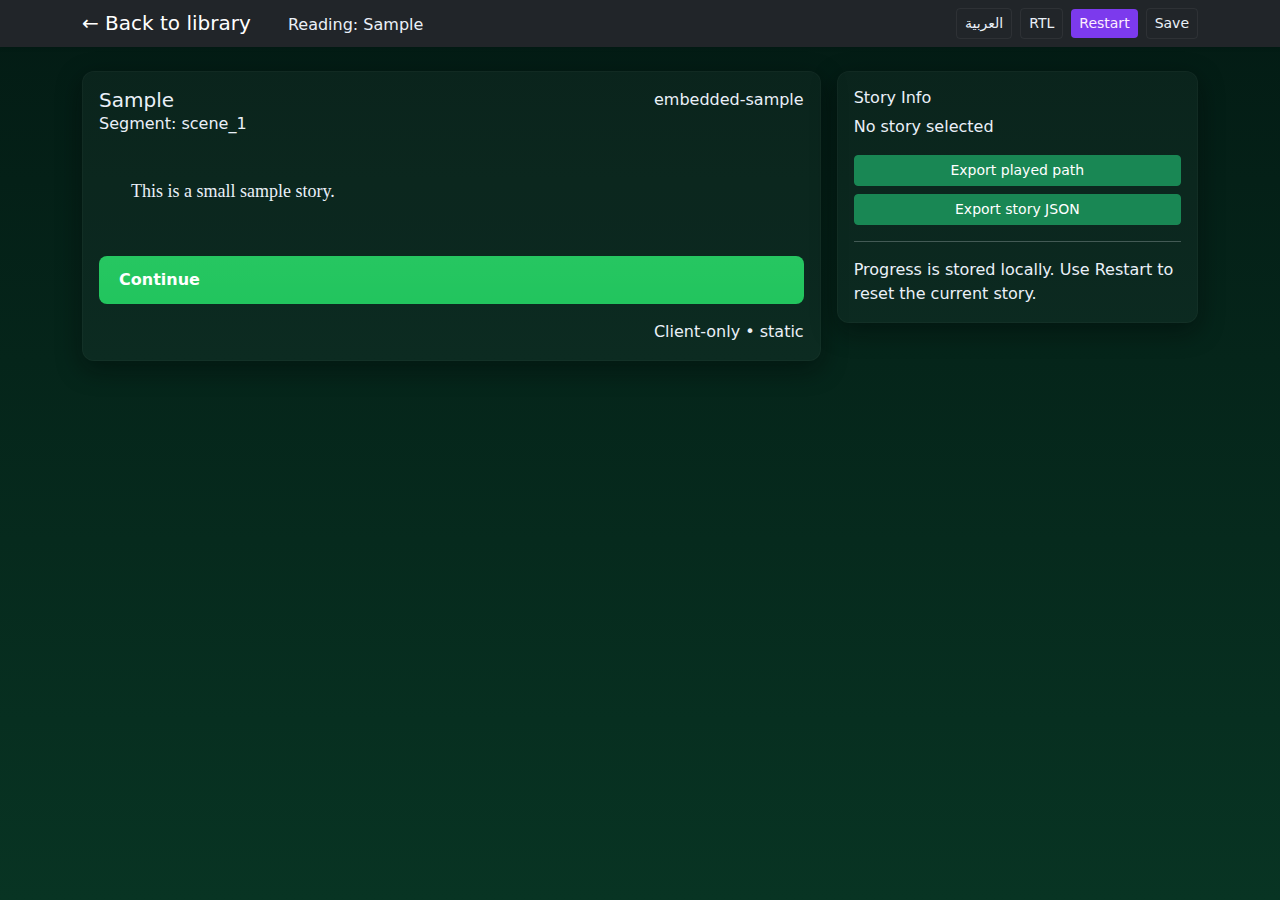
<file: read.html>
<!doctype html>
<html lang="en" dir="ltr">
<head>
  <meta charset="utf-8" />
  <meta name="viewport" content="width=device-width,initial-scale=1" />
  <title>Reader — Interactive Reader</title>

  <link href="https://cdn.jsdelivr.net/npm/bootstrap@5.3.2/dist/css/bootstrap.min.css" rel="stylesheet">
  <link rel="stylesheet" href="styles.css">
</head>
<body>
  <nav class="navbar navbar-dark bg-dark shadow-sm">
    <div class="container d-flex justify-content-between align-items-center">
      <div>
        <a class="navbar-brand h6 mb-0" href="index.html">← Back to library</a>
        <span id="readerStoryTitle" class="ms-3 small-muted"></span>
      </div>

      <!-- Language switch button: will be updated to include current query -->
      <div class="d-flex gap-2 align-items-center">
        <a id="langSwitchReader" class="btn btn-outline-light btn-sm" href="#">العربية</a>
        <button id="rtlToggleReader" class="btn btn-outline-light btn-sm">RTL</button>
        <button id="restartReader" class="btn btn-warning btn-sm">Restart</button>
        <button id="saveReader" class="btn btn-outline-light btn-sm">Save</button>
      </div>
    </div>
  </nav>

  <main class="container my-4">
    <div class="row g-3">
      <section class="col-lg-8">
        <div class="panel p-3">
          <div id="storyMeta" class="d-flex justify-content-between align-items-start mb-2">
            <div>
              <h5 id="storyTitle" class="mb-0">No story loaded</h5>
              <div id="storySub" class="small-muted">—</div>
            </div>
            <div>
              <span id="storyIdBadge" class="tone-badge">demo</span>
            </div>
          </div>

          <div id="storyView" class="mb-3">
            <div id="contentArea" class="story-text small-muted">When you open a story, segments will appear here.</div>
          </div>

          <div id="choicesArea" class="mb-3"></div>

          <div class="d-flex justify-content-between align-items-center">
            <div id="choiceStats" class="small-muted"></div>
            <div class="small-muted">Client-only • static</div>
          </div>
        </div>
      </section>

      <aside class="col-lg-4">
        <div class="panel p-3">
          <h6 class="mb-2">Story Info</h6>
          <div id="storyInfo" class="small-muted mb-3">No story selected</div>
          <div class="d-grid gap-2">
            <button id="exportPathBtn" class="btn btn-success btn-sm">Export played path</button>
            <button id="exportJsonBtn" class="btn btn-success btn-sm">Export story JSON</button>
          </div>
          <hr class="my-3">
          <div class="small-muted">Progress is stored locally. Use Restart to reset the current story.</div>
        </div>
      </aside>
    </div>
  </main>

  <script>
    // Build language switch link for reader pages to preserve the query string.
    (function(){
      const switchAnchor = document.getElementById('langSwitchReader');
      if(!switchAnchor) return;
      // preserve existing ?file= or ?local= query
      const qs = window.location.search || '';
      // Link to Arabic reader page plus same query (reader will handle the file/local)
      switchAnchor.href = 'read_ar.html' + qs;
      // button label already set to Arabic word; no further change needed
    })();
  </script>

  <script src="https://cdn.jsdelivr.net/npm/bootstrap@5.3.2/dist/js/bootstrap.bundle.min.js"></script>
  <!-- read.js expected at project root -->
  <script src="read.js" defer></script>
</body>
</html>
</file>
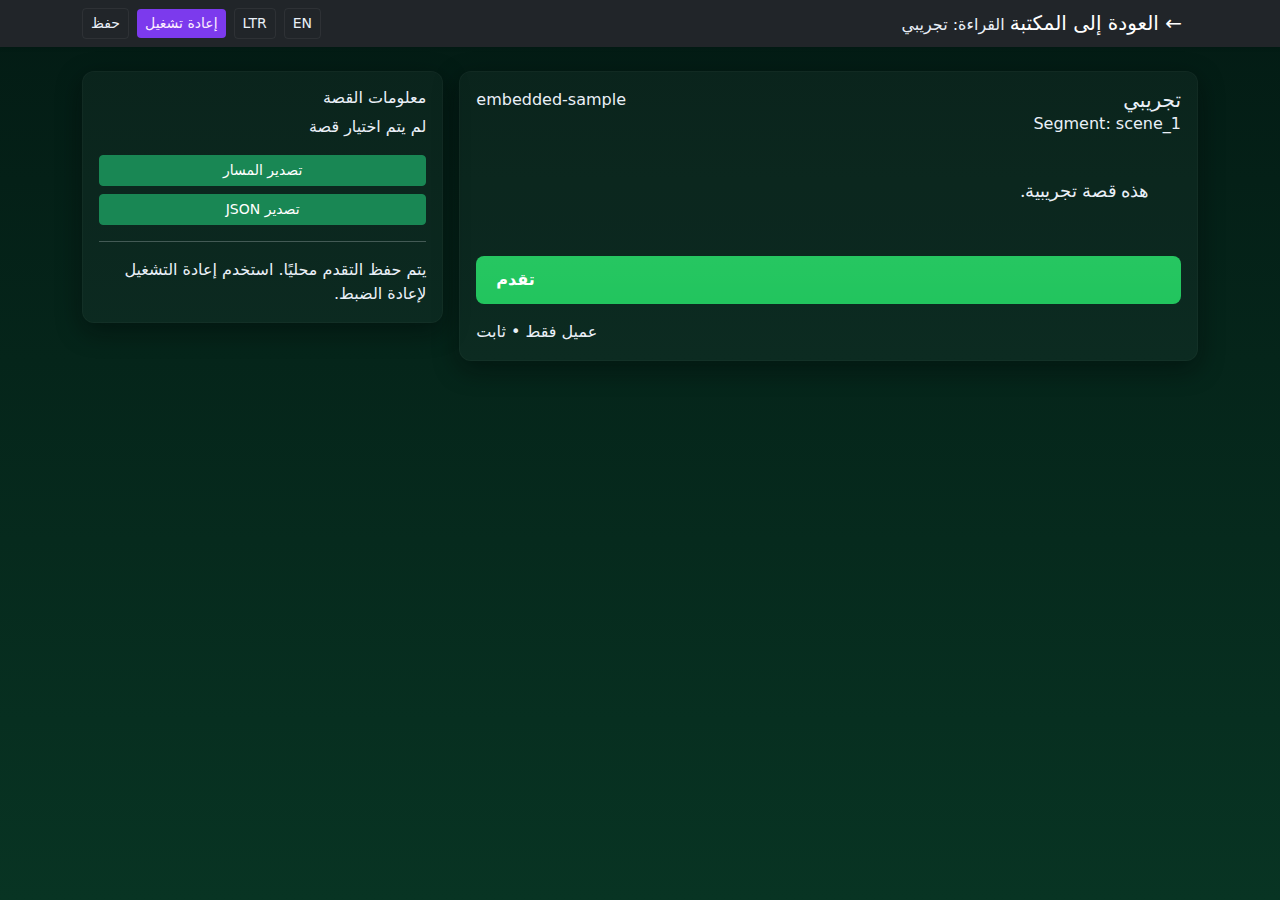
<file: read_ar.html>
<!doctype html>
<html lang="ar" dir="rtl">
<head>
  <meta charset="utf-8" />
  <meta name="viewport" content="width=device-width,initial-scale=1" />
  <title>القارئ — القارئ التفاعلي</title>

  <link href="https://cdn.jsdelivr.net/npm/bootstrap@5.3.2/dist/css/bootstrap.min.css" rel="stylesheet">
  <link href="https://fonts.googleapis.com/css2?family=Cairo:wght@400;700&display=swap" rel="stylesheet">
  <link rel="stylesheet" href="styles.css">
</head>
<body>
  <nav class="navbar navbar-dark bg-dark shadow-sm">
    <div class="container d-flex justify-content-between align-items-center">
      <div>
        <a class="navbar-brand h6 mb-0" href="index_ar.html">← العودة إلى المكتبة</a>
        <span id="readerStoryTitle" class="ms-3 small-muted"></span>
      </div>

      <!-- Language switch button: will be updated to include current query -->
      <div class="d-flex gap-2 align-items-center">
        <a id="langSwitchReader" class="btn btn-outline-light btn-sm" href="#">EN</a>
        <button id="rtlToggleReader" class="btn btn-outline-light btn-sm">LTR</button>
        <button id="restartReader" class="btn btn-warning btn-sm">إعادة تشغيل</button>
        <button id="saveReader" class="btn btn-outline-light btn-sm">حفظ</button>
      </div>
    </div>
  </nav>

  <main class="container my-4">
    <div class="row g-3">
      <section class="col-lg-8">
        <div class="panel p-3">
          <div id="storyMeta" class="d-flex justify-content-between align-items-start mb-2">
            <div>
              <h5 id="storyTitle" class="mb-0">لم يتم تحميل قصة</h5>
              <div id="storySub" class="small-muted">—</div>
            </div>
            <div>
              <span id="storyIdBadge" class="tone-badge">demo</span>
            </div>
          </div>

          <div id="storyView" class="mb-3">
            <div id="contentArea" class="story-text small-muted">عند فتح قصة ستظهر المقاطع هنا.</div>
          </div>

          <div id="choicesArea" class="mb-3"></div>

          <div class="d-flex justify-content-between align-items-center">
            <div id="choiceStats" class="small-muted"></div>
            <div class="small-muted">عميل فقط • ثابت</div>
          </div>
        </div>
      </section>

      <aside class="col-lg-4">
        <div class="panel p-3">
          <h6 class="mb-2">معلومات القصة</h6>
          <div id="storyInfo" class="small-muted mb-3">لم يتم اختيار قصة</div>
          <div class="d-grid gap-2">
            <button id="exportPathBtn" class="btn btn-success btn-sm">تصدير المسار</button>
            <button id="exportJsonBtn" class="btn btn-success btn-sm">تصدير JSON</button>
          </div>
          <hr class="my-3">
          <div class="small-muted">يتم حفظ التقدم محليًا. استخدم إعادة التشغيل لإعادة الضبط.</div>
        </div>
      </aside>
    </div>
  </main>

  <script>
    // Build language switch link for reader pages to preserve the query string.
    (function(){
      const switchAnchor = document.getElementById('langSwitchReader');
      if(!switchAnchor) return;
      const qs = window.location.search || '';
      // Link back to English reader page with same query
      switchAnchor.href = 'read.html' + qs;
    })();
  </script>

  <script src="https://cdn.jsdelivr.net/npm/bootstrap@5.3.2/dist/js/bootstrap.bundle.min.js"></script>
  <!-- read.js expected at project root -->
  <script src="read.js" defer></script>
</body>
</html>
</file>
<file: styles.css>
:root{
  /* Palette inspired by your AB image */
  --bg-900: #031b14;      /* deep near-black green */
  --bg-800: #083423;
  --surface: rgba(255,255,255,0.03);
  --muted: #9aa6bf;

  /* Primary accent: fresh green from second image */
  --accent: #19cf7a;      /* bright green */
  --accent-600: #14b86a;  /* darker for hover */
  --accent-900: #063e29;  /* deep green for headers/gradients */

  /* Secondary accent (optional): purple for contrast */
  --accent2: #7c3aed;     /* purple accent if you want it */
  --white: #eaf0f8;
}

/* Base */
html,body{
  height:100%;
  margin:0;
  font-family:Inter,system-ui,Segoe UI,Roboto,"Helvetica Neue",Arial;
  background: linear-gradient(180deg,var(--bg-900), var(--bg-800));
  color:var(--white);
}

/* HERO */
.hero-hero{
  position:relative;
  min-height:56vh;
  display:flex;
  align-items:center;
  justify-content:center;
  overflow:hidden;
  border-bottom: 1px solid rgba(255,255,255,0.02);
}

/* put your hero image at images/hero.jpg (see instruction below) */
.hero-bg{
  position:absolute;
  inset:0;
  background-image: url('images/hero.jpg'); /* <-- replace with your file path */
  background-size:cover;
  background-position:center;
  background-repeat:no-repeat;
  transform: scale(1.03);
  filter: saturate(0.85) contrast(0.95);
  z-index:0;
  will-change: transform;
  transition: transform 10s ease;
}

/* subtle slow zoom for life */
.hero-hero:hover .hero-bg { transform: scale(1.05); }

/* gradient overlay for readability */
.hero-hero::after{
  content:'';
  position:absolute;
  inset:0;
  background: linear-gradient(180deg, rgba(4,60,38,0.55) 0%, rgba(6,28,20,0.70) 60%, rgba(3,8,6,0.7) 100%);
  z-index:1;
}

/* hero content sits above overlay */
.hero-content{
  position:relative;
  z-index:2;
  padding: 40px 16px;
}

/* big headline */
.hero-title{
  font-size: clamp(28px, 5.5vw, 64px);
  margin:0;
  font-weight:800;
  letter-spacing:-0.02em;
  text-shadow: 0 6px 30px rgba(2,6,3,0.45);
}

/* supporting text */
.hero-sub{
  color: rgba(234,240,248,0.9);
  font-size: 1.05rem;
  margin-top:12px;
  max-width:900px;
  margin-left:auto;
  margin-right:auto;
}

/* Call to action buttons */
.btn-cta{
  background: linear-gradient(90deg, var(--accent), var(--accent-600));
  border: none;
  color: #04160f;
  font-weight:700;
  box-shadow: 0 8px 30px rgba(24,131,71,0.14);
  border-radius: 999px;
  padding: 12px 22px;
}

.btn-cta:hover{
  transform: translateY(-2px);
  box-shadow: 0 12px 36px rgba(20,140,76,0.18);
}

/* Outline style */
.btn-outline{
  background: transparent;
  color: var(--white);
  border: 1px solid rgba(255,255,255,0.12);
  border-radius: 999px;
}

/* Panels & cards */
.panel{
  background: var(--surface);
  border-radius:12px;
  padding:16px;
  border: 1px solid rgba(255,255,255,0.03);
  box-shadow: 0 8px 26px rgba(2,6,6,0.45);
}

/* Story card CTA (use accent) */
.story-card .btn-primary{
  background: var(--accent);
  border-color: var(--accent);
  color: #022712;
  font-weight:700;
}
.story-card .btn-primary:hover{
  background: var(--accent-600);
  transform: translateY(-3px);
}

/* Buttons for reader page */
.btn-warning{
  background: var(--accent2); /* keep restart purple if desired */
  border: none;
  color: #fdeefe;
}
.btn-outline-light{
  color: #eaf0f8;
  border-color: rgba(255,255,255,0.06);
}

/* Story text readability (reading area) */
/* Story text readability */
.story-text {
  font-family: Georgia, "Times New Roman", serif;
  font-size: 18px; /* ~1.125rem */
  line-height: 1.75;
  max-width: 740px;
  margin: 0 auto;
  padding: 1rem;
  color: #eaf0f8; /* white from theme */
  -webkit-font-smoothing: antialiased;
  text-rendering: optimizeLegibility;
}

/* Paragraph spacing */
.story-text p {
  margin-bottom: 1em;
}

/* Improve choice list spacing */
.choice-btn {
  font-size: 1rem;
  line-height: 1.5;
  padding: 0.75rem 1rem;
}


/* choice buttons */
.choice-btn{
  display:block;
  width:100%;
  text-align:left;
  padding:12px;
  border-radius:10px;
  border:1px solid rgba(255,255,255,0.06);
  background: linear-gradient(180deg, rgba(255,255,255,0.02), transparent);
  color: #eaf0f8;
  margin-bottom:10px;
}
.choice-btn:hover{ transform: translateY(-2px); }

/* small responsive tweaks */
@media (max-width: 768px){
  .hero-content{ padding: 28px 12px; }
  .hero-sub{ font-size: 0.98rem; }
}

/* Hero section styling */
.hero {
  position: relative;
  height: 80vh;
  background: url('images/hero-bg.jpg') no-repeat center center/cover;
  display: flex;
  align-items: center;
  justify-content: center;
  text-align: center;
  background-size: cover;
  background-position: center;
}

.hero-overlay {
  background: rgba(0, 0, 0, 0.45);
  padding: 2rem;
  border-radius: 12px;
}

.hero-title {
  font-size: 3rem;
  color: #ffffff;
  margin-bottom: 0.5rem;
}

.hero-subtitle {
  font-size: 1.25rem;
  color: #eaf0f8;
}

/* Green-purple theme variables */
:root {
  --primary-color: #22c55e; /* green from variation */
  --secondary-color: #9333ea; /* purple accent */
  --background-dark: #0f172a;
}

body {
  background-color: var(--background-dark);
  color: #eaf0f8;
}

button,
.choice-btn {
  background-color: var(--primary-color);
  color: #fff;
  border: none;
  border-radius: 8px;
  padding: 0.75rem 1.25rem;
  cursor: pointer;
  transition: background-color 0.3s ease;
}

button:hover,
.choice-btn:hover {
  background-color: var(--secondary-color);
}


/* Smooth fade-in animation */
.fade-section {
  opacity: 0;
  transform: translateY(20px);
  transition: opacity 1s ease-out, transform 1s ease-out;
}

.fade-section.visible {
  opacity: 1;
  transform: translateY(0);
}

/* Smooth scroll for anchor links */
html {
  scroll-behavior: smooth;
}
</file>
